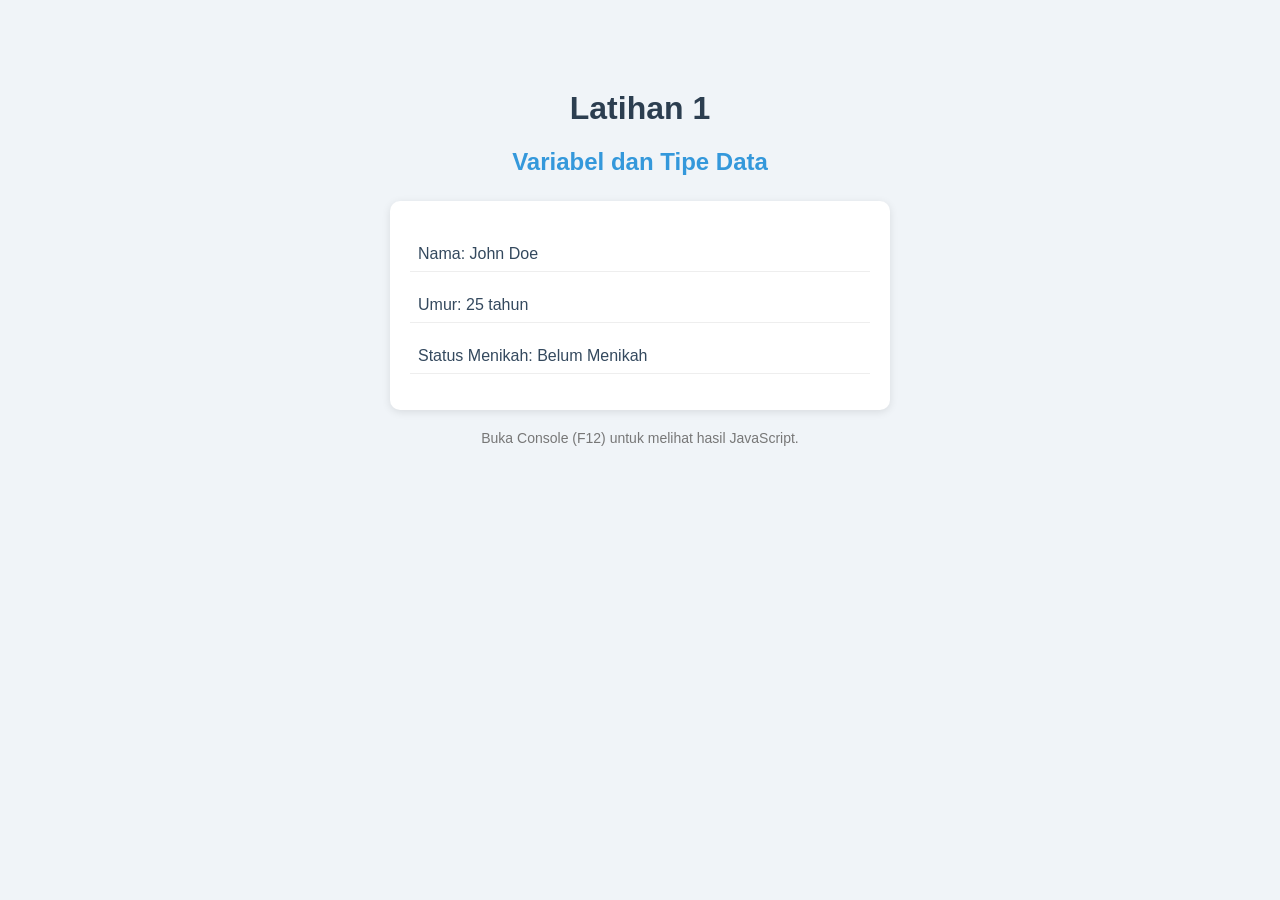
<file: latihan1/index.html>
<!DOCTYPE html>
<html lang="id">
<head>
    <meta charset="UTF-8">
    <title>Latihan 1 - JavaScript</title>
    <link rel="stylesheet" href="style.css">
</head>
<body>
    <div class="container">
        <h1>Latihan 1</h1>
        <h2>Variabel dan Tipe Data</h2>

        <div class="card">
            <p>Nama: John Doe</p>
            <p>Umur: 25 tahun</p>
            <p>Status Menikah: Belum Menikah</p>
        </div>

        <p class="info">Buka Console (F12) untuk melihat hasil JavaScript.</p>
    </div>

    <script src="script.js"></script>
</body>
</html>
</file>
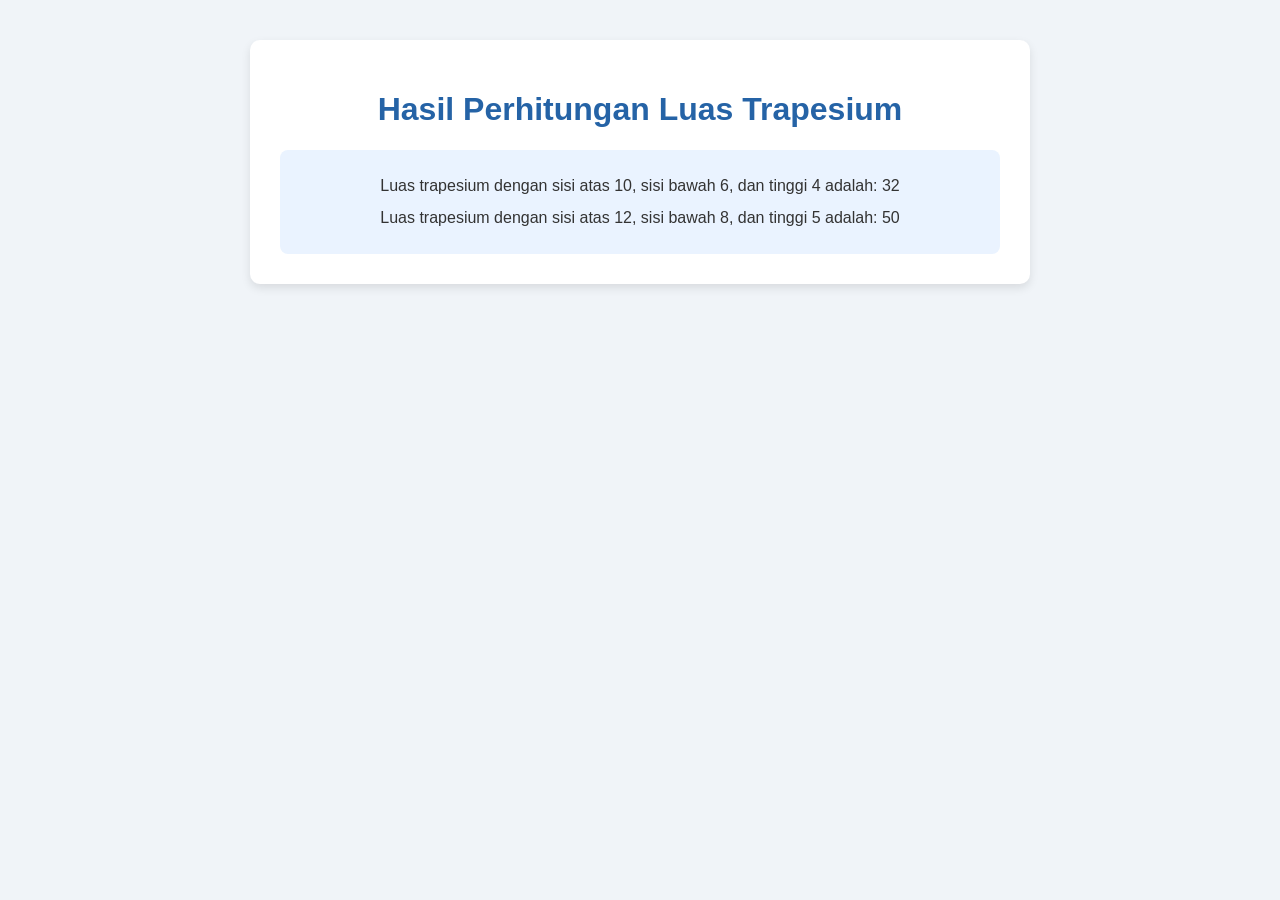
<file: latihan2/index.html>
<!DOCTYPE html>
<html lang="id">

<head>
    <meta charset="UTF-8">
    <meta name="viewport" content="width=device-width, initial-scale=1.0">
    <title>Menghitung Luas Trapesium</title>
    <link rel="stylesheet" href="style.css">
</head>

<body>
    <div class="container">
        <h1>Hasil Perhitungan Luas Trapesium</h1>
        <div id="hasil"></div>
    </div>

    <script src="script.js"></script>
</body>

</html>
</file>
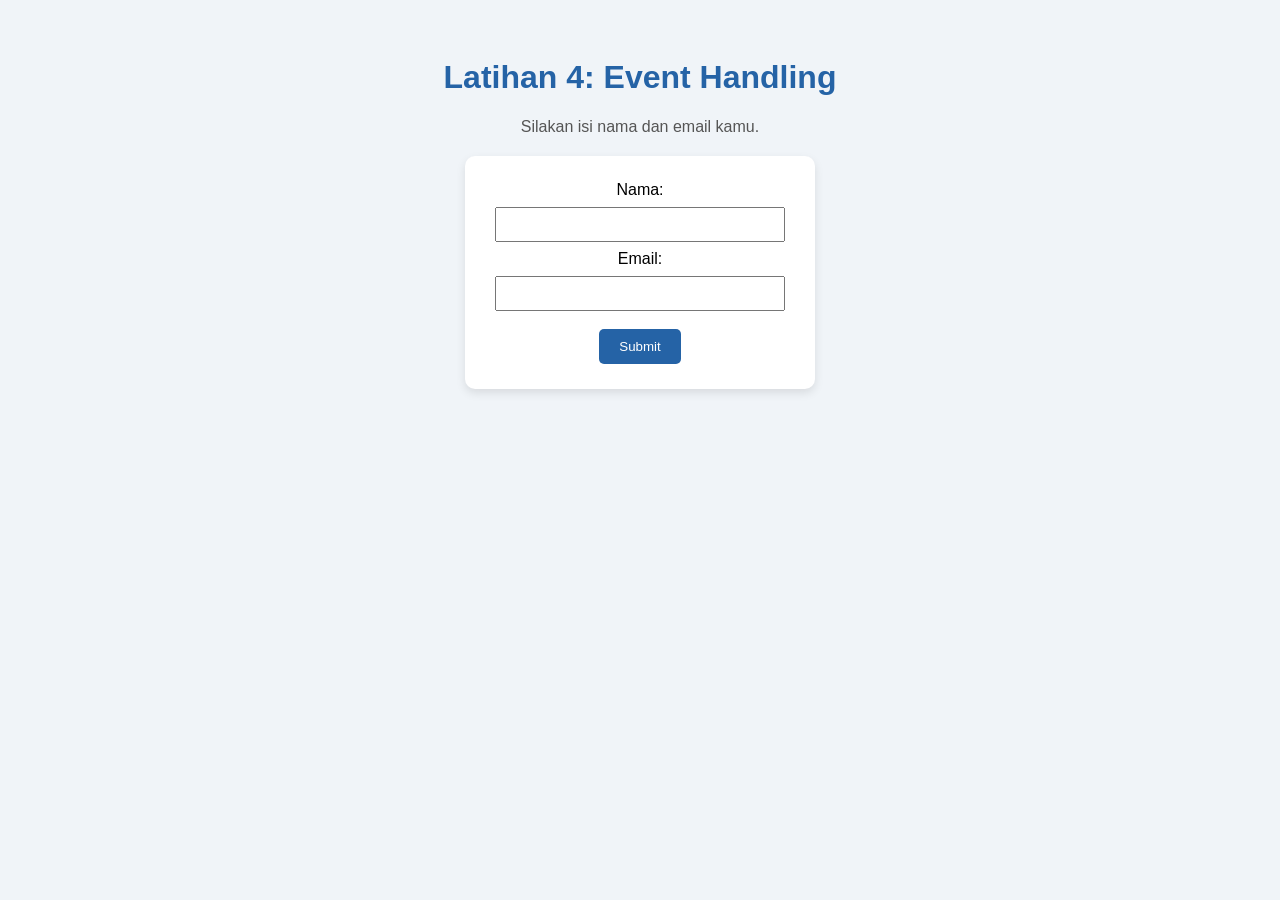
<file: latihan4/index.html>
<!DOCTYPE html>
<html lang="id">
<head>
    <meta charset="UTF-8">
    <meta name="viewport" content="width=device-width, initial-scale=1.0">
    <title>Latihan 4 - Event Handling</title>
    <link rel="stylesheet" href="style.css">
</head>
<body>
    <h1>Latihan 4: Event Handling</h1>
    <p>Silakan isi nama dan email kamu.</p>

    <div id="output4"></div>

    <script src="script.js"></script>
</body>
</html>
</file>
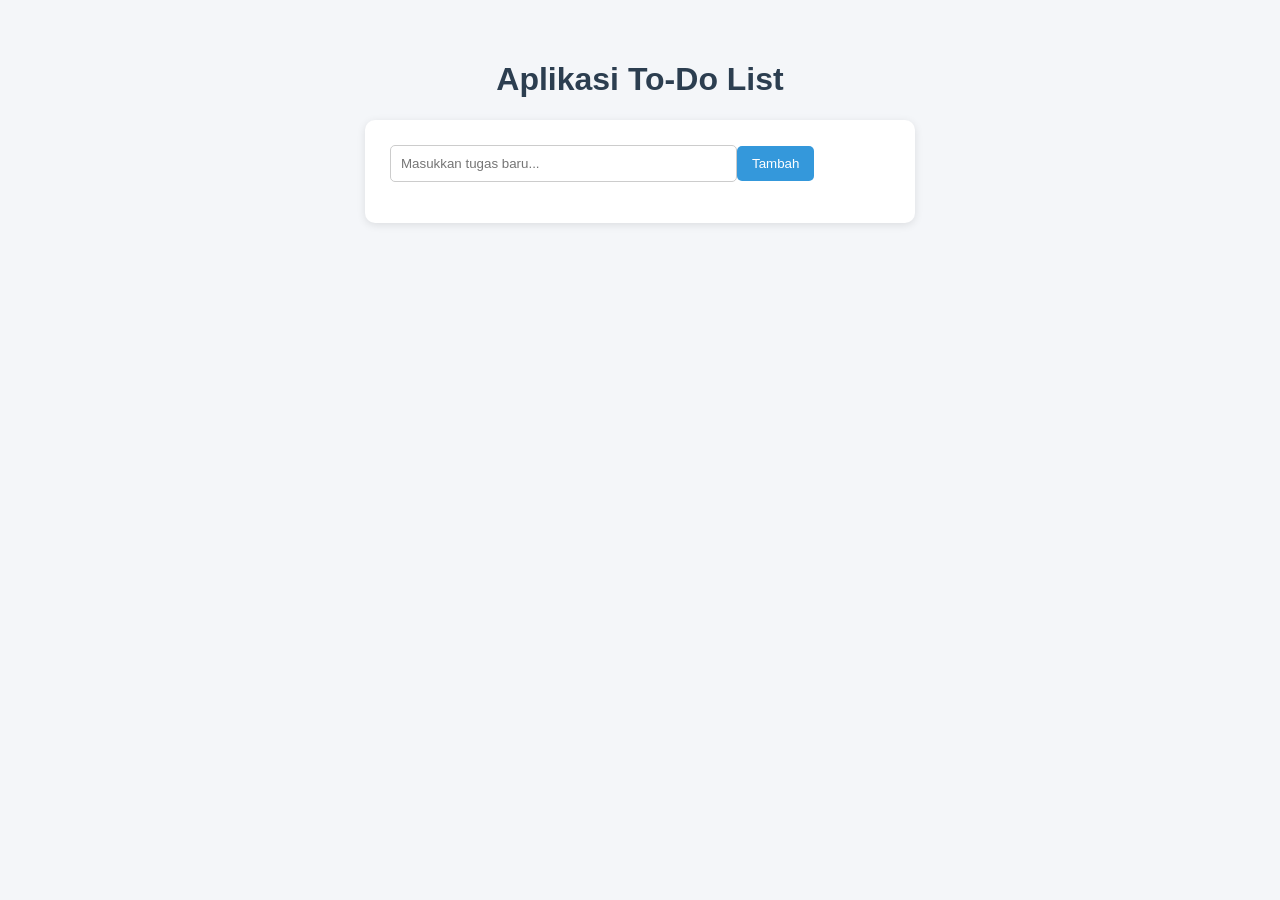
<file: latihan5/index.html>
<!DOCTYPE html>
<html lang="id">
<head>
    <meta charset="UTF-8">
    <title>Latihan 5 - To-Do List</title>
    <link rel="stylesheet" href="style.css">
</head>
<body>
    <h1>Aplikasi To-Do List</h1>

    <div id="output5"></div>

    <script src="script.js"></script>
</body>
</html>
</file>
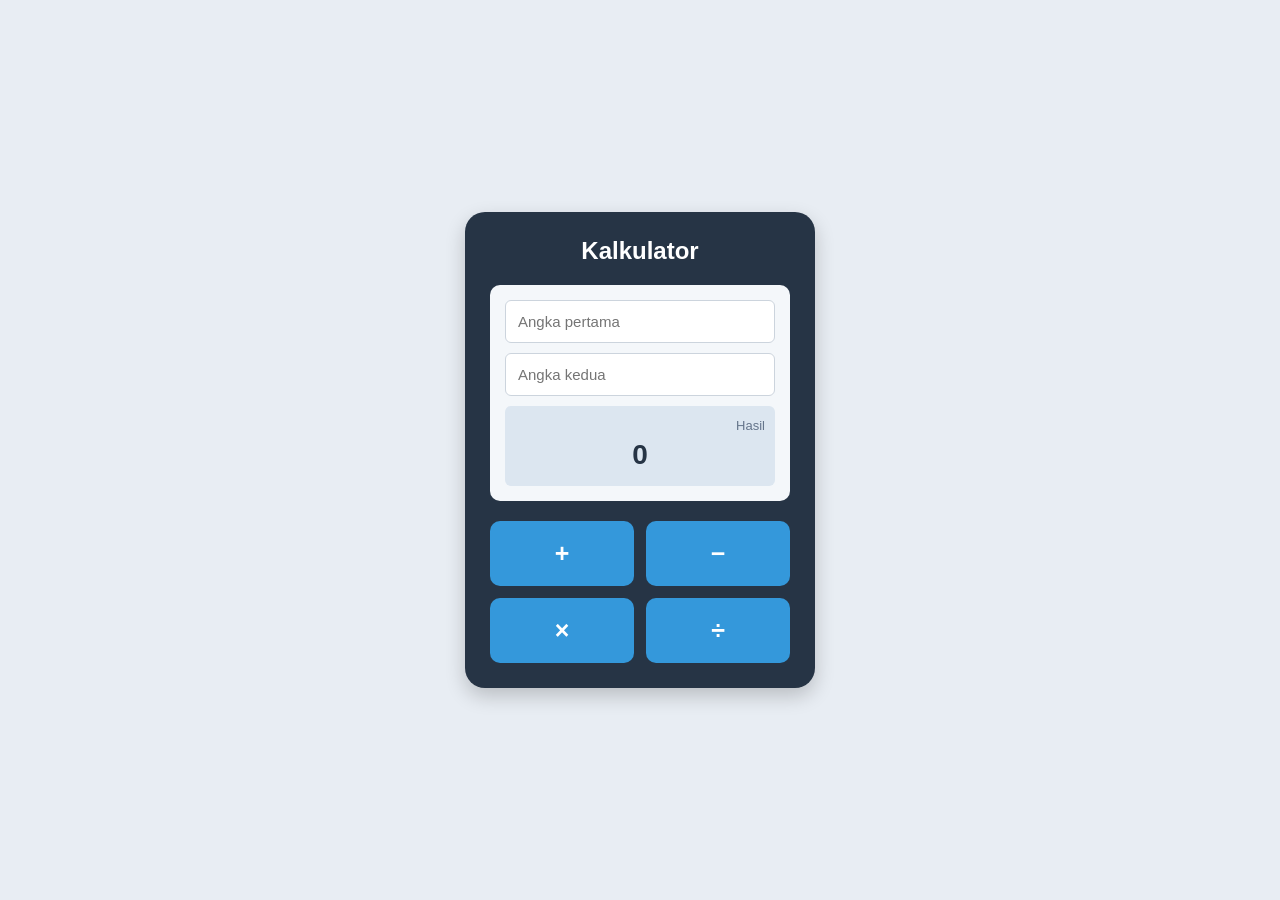
<file: Tugas/index.html>
<!DOCTYPE html>
<html lang="id">
<head>
    <meta charset="UTF-8">
    <title>Kalkulator Sederhana</title>
    <link rel="stylesheet" href="style.css">
</head>
<body>
    <div class="calculator">
        <h2>Kalkulator</h2>

        <div class="display">
            <input type="number" id="angka1" placeholder="Angka pertama">
            <input type="number" id="angka2" placeholder="Angka kedua">
            <div class="result">
                <span>Hasil</span>
                <h2 id="hasil">0</h2>
            </div>
        </div>

        <div class="buttons">
            <button onclick="hitung('+')">+</button>
            <button onclick="hitung('-')">−</button>
            <button onclick="hitung('*')">×</button>
            <button onclick="hitung('/')">÷</button>
        </div>
    </div>

    <script src="script.js"></script>
</body>
</html>
</file>
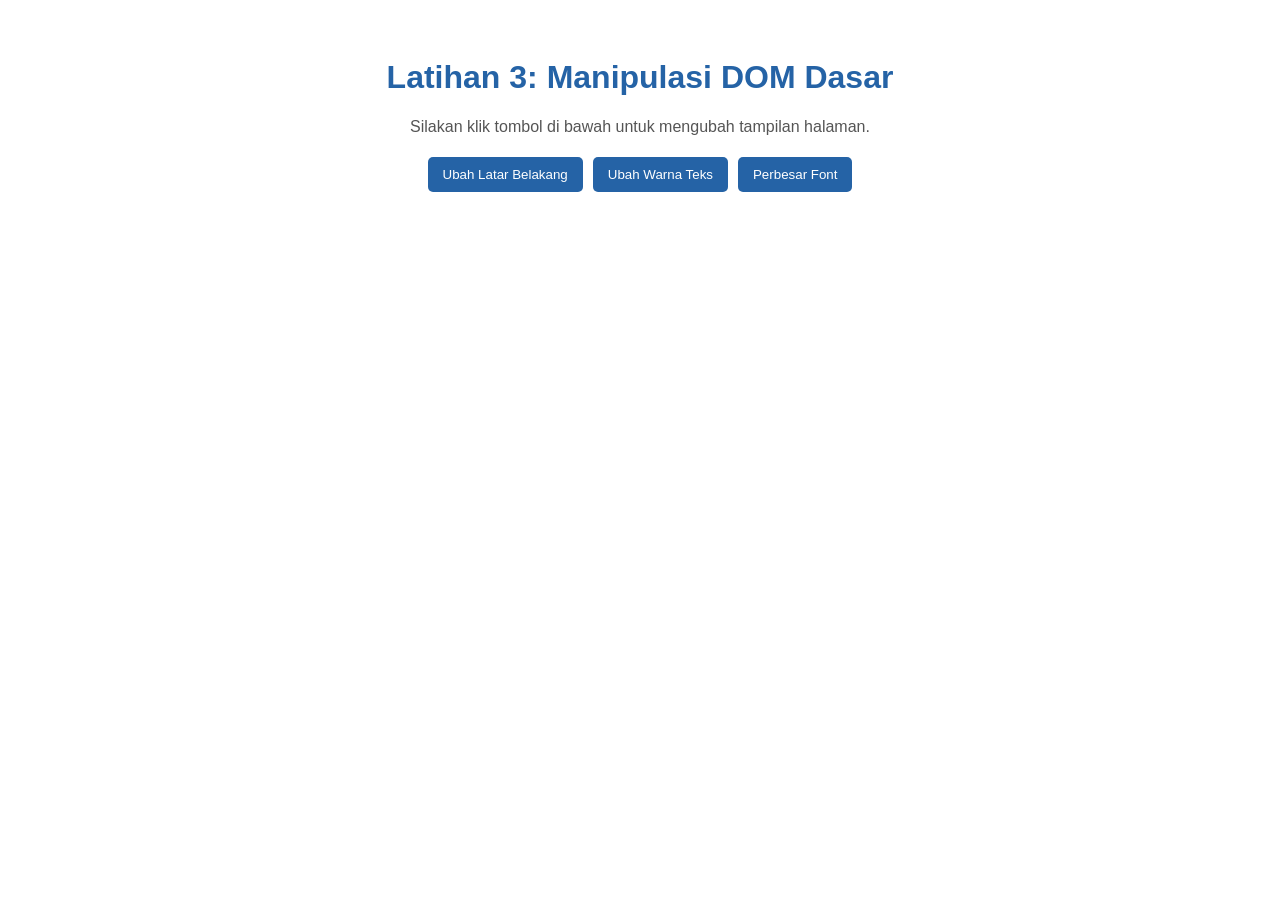
<file: latihan3/contoh.html>
<!DOCTYPE html>
<html lang="id">

<head>
    <meta charset="UTF-8">
    <meta name="viewport" content="width=device-width, initial-scale=1.0">
    <title>Latihan 3 - Manipulasi DOM</title>
    <link rel="stylesheet" href="hias.css">
</head>

<body>

    <h1>Latihan 3: Manipulasi DOM Dasar</h1>

    <p>Silakan klik tombol di bawah untuk mengubah tampilan halaman.</p>

    <div id="output3"></div>

    <script src="interactive.js"></script>
</body>

</html>
</file>
<file: latihan1/style.css>
body {
    font-family: Arial, sans-serif;
    background-color: #f0f4f8;
    margin: 0;
    padding: 40px;
}

.container {
    max-width: 500px;
    margin: 50px auto;
    text-align: center;
}

h1 {
    color: #2c3e50;
}

h2 {
    color: #3498db;
}

.card {
    background-color: white;
    padding: 20px;
    margin-top: 25px;
    border-radius: 10px;
    box-shadow: 0 2px 8px rgba(0, 0, 0, 0.1);
    text-align: left;
}

.card p {
    padding: 8px;
    border-bottom: 1px solid #eee;
    color: #34495e;
}

.info {
    color: #777;
    font-size: 14px;
    margin-top: 20px;
}
</file>
<file: latihan2/style.css>
body {
    font-family: Arial, sans-serif;
    background-color: #f0f4f8;
    margin: 0;
    padding: 40px;
}

.container {
    background-color: white;
    width: 60%;
    margin: auto;
    padding: 30px;
    border-radius: 10px;
    text-align: center;
    box-shadow: 0 4px 10px rgba(0, 0, 0, 0.1);
}

h1 {
    color: #2563a6;
}

#hasil {
    background-color: #eaf3ff;
    padding: 20px;
    border-radius: 8px;
    line-height: 2;
    color: #333;
}
</file>
<file: latihan4/style.css>
body {
    font-family: Arial, sans-serif;
    background-color: #f0f4f8;
    padding: 30px;
    text-align: center;
}

h1 {
    color: #2563a6;
}

p {
    color: #555;
}

form {
    background-color: white;
    width: 300px;
    margin: 20px auto;
    padding: 25px;
    border-radius: 10px;
    box-shadow: 0 4px 10px rgba(0, 0, 0, 0.1);
}

input {
    padding: 8px;
    margin: 8px 0;
    width: 90%;
}

button {
    padding: 10px 20px;
    margin-top: 10px;
    background-color: #2563a6;
    color: white;
    border: none;
    border-radius: 5px;
    cursor: pointer;
}

button:hover {
    background-color: #174675;
}
</file>
<file: latihan5/style.css>
body {
    font-family: Arial, sans-serif;
    background-color: #f4f6f9;
    margin: 0;
    padding: 40px;
}

h1 {
    text-align: center;
    color: #2c3e50;
}

#output5 {
    max-width: 500px;
    margin: 20px auto;
    padding: 25px;
    background-color: white;
    border-radius: 10px;
    box-shadow: 0 2px 8px rgba(0, 0, 0, 0.1);
}

#task-input {
    padding: 10px;
    width: 65%;
    border: 1px solid #ccc;
    border-radius: 5px;
}

button {
    padding: 10px 15px;
    border: none;
    border-radius: 5px;
    background-color: #3498db;
    color: white;
    cursor: pointer;
}

button:hover {
    background-color: #2980b9;
}

#task-list {
    padding-left: 0;
    list-style: none;
}

#task-list li {
    display: flex;
    align-items: center;
    gap: 10px;
    padding: 12px 0;
    border-bottom: 1px solid #eee;
}

#task-list span {
    flex: 1;
}

#task-list li button {
    background-color: #e74c3c;
}

#task-list li button:hover {
    background-color: #c0392b;
}
</file>
<file: Tugas/style.css>
body {
    font-family: Arial, sans-serif;
    background-color: #e8edf3;
    margin: 0;
    min-height: 100vh;
    display: flex;
    justify-content: center;
    align-items: center;
}

.calculator {
    width: 300px;
    padding: 25px;
    background-color: #263445;
    border-radius: 20px;
    box-shadow: 0 8px 20px rgba(0, 0, 0, 0.2);
}

.calculator h2 {
    color: white;
    text-align: center;
    margin-top: 0;
}

.display {
    background-color: #f4f7fa;
    padding: 15px;
    border-radius: 10px;
}

input {
    width: 100%;
    box-sizing: border-box;
    padding: 12px;
    margin-bottom: 10px;
    border: 1px solid #ccd4dd;
    border-radius: 6px;
    font-size: 15px;
}

.result {
    background-color: #dce6f0;
    padding: 10px;
    border-radius: 6px;
    text-align: right;
}

.result span {
    color: #65758b;
    font-size: 13px;
}

.result h2 {
    color: #263445;
    margin: 5px 0;
    font-size: 28px;
}

.buttons {
    display: grid;
    grid-template-columns: repeat(2, 1fr);
    gap: 12px;
    margin-top: 20px;
}

button {
    padding: 18px;
    border: none;
    border-radius: 10px;
    background-color: #3498db;
    color: white;
    font-size: 25px;
    font-weight: bold;
    cursor: pointer;
}

button:hover {
    background-color: #2478b5;
}
</file>
<file: latihan3/hias.css>
body {
    font-family: Arial, sans-serif;
    background-color: white;
    padding: 30px;
    text-align: center;
}

h1 {
    color: #2563a6;
}

p {
    color: #555;
}

button {
    padding: 10px 15px;
    margin: 5px;
    border: none;
    border-radius: 5px;
    background-color: #2563a6;
    color: white;
    cursor: pointer;
}

button:hover {
    background-color: #174675;
}
</file>
